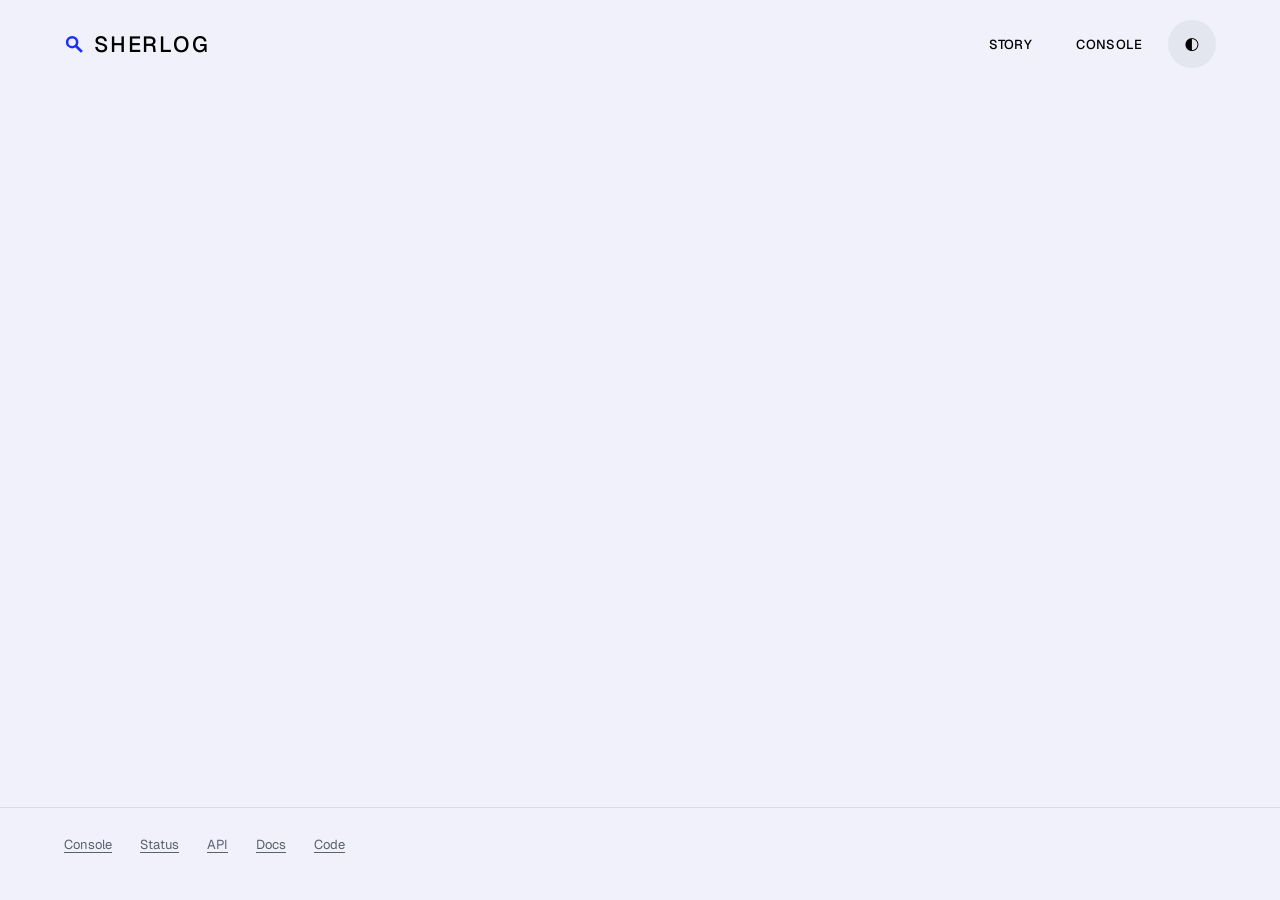
<file: static/guide.html>
<!doctype html>
<html lang="en">
<head>
<meta charset="utf-8">
<meta name="viewport" content="width=device-width, initial-scale=1">
<title><!-- title --></title>
<meta name="description" content="<!-- description -->">
<link rel="icon" href="/static/favicon.svg" type="image/svg+xml">
<link rel="preconnect" href="https://fonts.googleapis.com">
<link rel="preconnect" href="https://fonts.gstatic.com" crossorigin>
<link href="https://fonts.googleapis.com/css2?family=Geist:wght@300..700&family=Geist+Mono:wght@400..600&display=swap" rel="stylesheet">
<link rel="stylesheet" href="/static/shared.css">
<link rel="stylesheet" href="/static/page.css">
<link rel="stylesheet" href="/static/guide.css">
</head>
<body>
<a class="skip" href="#main">Skip to content</a>
<header>
  <div class="wrap">
    <a class="brand" href="/" aria-label="Sherlog home">
      <svg viewBox="0 0 32 32" aria-hidden="true"><circle cx="13" cy="13" r="8" fill="none" stroke="var(--accent)" stroke-width="4"/><path d="M19 19l8 8" stroke="var(--accent)" stroke-width="4.5" stroke-linecap="square"/></svg>
      SHERLOG
    </a>
    <a class="pill home" href="/">Story</a>
    <a class="pill" href="/console">Console</a>
    <button type="button" class="round" id="themeBtn" aria-label="Switch light or dark theme">◐</button>
  </div>
</header>

<div class="wrap guide">
<!-- nav -->
<main id="main">
<article class="doc">
<!-- article -->
</article>
</main>
</div>

<footer>
  <div class="wrap">
    <nav aria-label="Pages"><a href="/console">Console</a><a href="/status">Status</a><a href="/reference">API</a><a href="/guide">Docs</a><a href="https://github.com/shaunmortal/sherlog">Code</a></nav>
  </div>
</footer>

<script src="/static/shared.js"></script>
<script>
$('#themeBtn').addEventListener('click', () => toggleTheme());
</script>
</body>
</html>
</file>
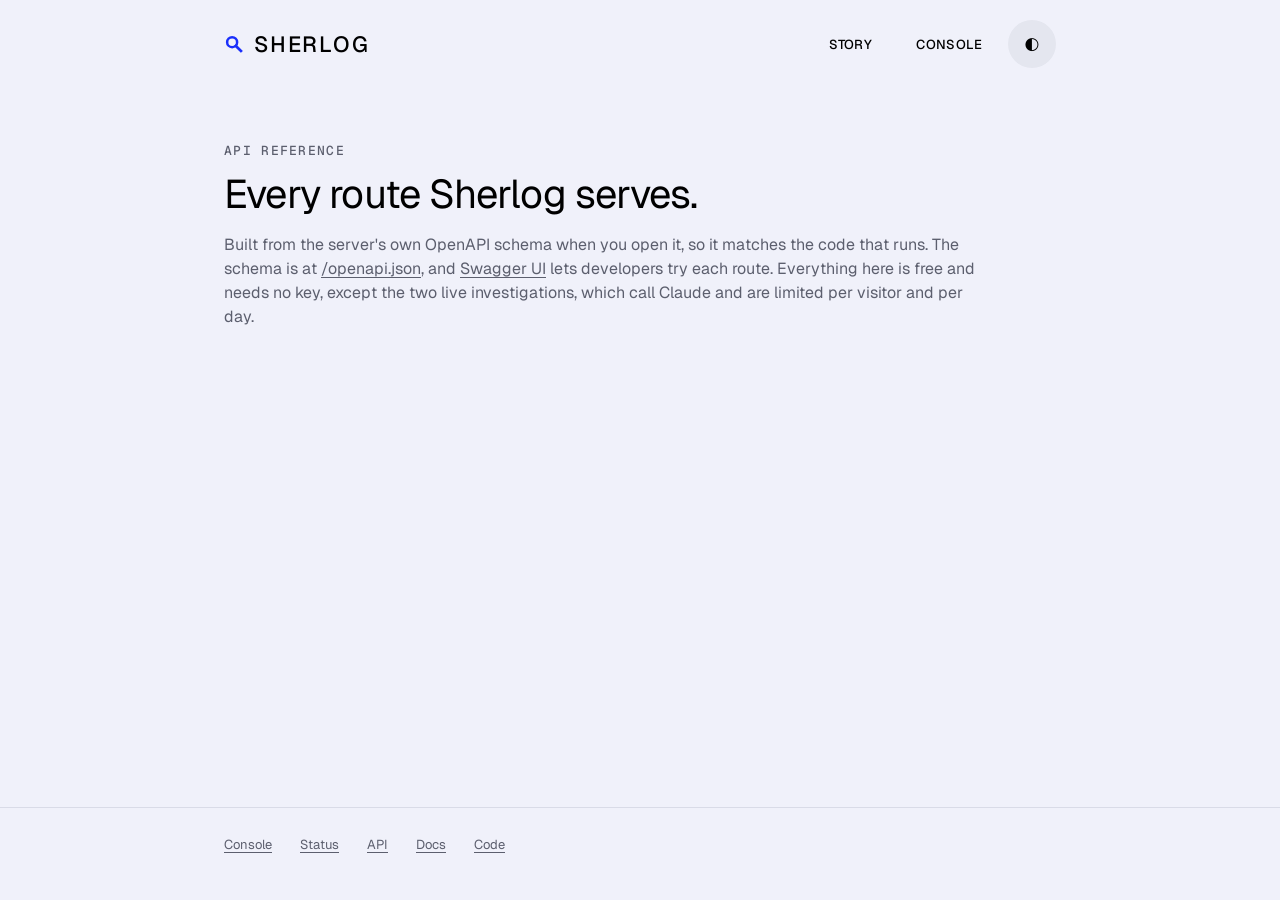
<file: static/reference.html>
<!doctype html>
<html lang="en">
<head>
<meta charset="utf-8">
<meta name="viewport" content="width=device-width, initial-scale=1">
<title>Sherlog API reference</title>
<meta name="description" content="Every route Sherlog serves: the pages, the HTTP API and the MCP endpoint, with their parameters and request bodies.">
<link rel="icon" href="/static/favicon.svg" type="image/svg+xml">
<link rel="preconnect" href="https://fonts.googleapis.com">
<link rel="preconnect" href="https://fonts.gstatic.com" crossorigin>
<link href="https://fonts.googleapis.com/css2?family=Geist:wght@300..700&family=Geist+Mono:wght@400..600&display=swap" rel="stylesheet">
<link rel="stylesheet" href="/static/shared.css">
<link rel="stylesheet" href="/static/page.css">
<style>
  .intro { max-width: 70ch; margin: 0 0 8px; color: var(--muted); font-size: 16px; }
  .intro a { text-underline-offset: 3px; }
  h2 { margin: 48px 0 0; padding-bottom: 10px; border-bottom: 1px solid var(--line-strong); font: 500 13px var(--mono); letter-spacing: .1em; text-transform: uppercase; color: var(--muted); }
  .op { padding: 24px 0; border-bottom: 1px solid var(--line); }
  .op h3 { display: flex; flex-wrap: wrap; align-items: center; gap: 10px; margin: 0 0 10px; font: 500 17px var(--mono); overflow-wrap: anywhere; }
  .method { padding: 2px 10px; border-radius: var(--pill); background: var(--ink); color: var(--on-ink); font: 600 12px var(--mono); letter-spacing: .08em; }
  .op p { max-width: 75ch; margin: 0 0 10px; }
  code { font-family: var(--mono); font-size: .92em; }
  table { width: 100%; margin-top: 6px; border-collapse: collapse; font-size: 14px; }
  caption { padding-bottom: 6px; text-align: left; font: 500 12px var(--sans); letter-spacing: .08em; text-transform: uppercase; color: var(--muted); }
  th, td { padding: 8px 12px 8px 0; border-bottom: 1px solid var(--line); text-align: left; vertical-align: top; }
  thead th { border-bottom-color: var(--line-strong); font: 500 12px var(--sans); color: var(--muted); }
  tbody th { font-weight: 400; white-space: nowrap; }
  td:nth-child(3) { font-family: var(--mono); font-size: 13px; overflow-wrap: anywhere; }
</style>
</head>
<body>
<a class="skip" href="#main">Skip to content</a>
<header>
  <div class="wrap">
    <a class="brand" href="/" aria-label="Sherlog home">
      <svg viewBox="0 0 32 32" aria-hidden="true"><circle cx="13" cy="13" r="8" fill="none" stroke="var(--accent)" stroke-width="4"/><path d="M19 19l8 8" stroke="var(--accent)" stroke-width="4.5" stroke-linecap="square"/></svg>
      SHERLOG
    </a>
    <a class="pill home" href="/">Story</a>
    <a class="pill" href="/console">Console</a>
    <button type="button" class="round" id="themeBtn" aria-label="Switch light or dark theme">◐</button>
  </div>
</header>

<main id="main">
  <div class="wrap">
    <h1>API reference</h1>
    <p class="lede">Every route Sherlog serves.</p>
    <p class="intro">Built from the server's own OpenAPI schema when you open it, so it matches the code that runs. The schema is at <a href="/openapi.json">/openapi.json</a>, and <a href="/docs">Swagger UI</a> lets developers try each route. Everything here is free and needs no key, except the two live investigations, which call Claude and are limited per visitor and per day.</p>
<!-- routes -->
  </div>
</main>

<footer>
  <div class="wrap">
    <nav aria-label="Pages"><a href="/console">Console</a><a href="/status">Status</a><a href="/reference" aria-current="page">API</a><a href="/guide">Docs</a><a href="https://github.com/shaunmortal/sherlog">Code</a></nav>
  </div>
</footer>

<script src="/static/shared.js"></script>
<script>
$('#themeBtn').addEventListener('click', () => toggleTheme());
</script>
</body>
</html>
</file>
<file: static/shared.css>
/* Shared by the story page (/) and the console (/console): colours, type, motion tokens, base. */
/* light: a cool off-white, black type, one electric blue; dark: near-black with the same blue */
:root {
  --bg: #f0f1fa; --sunk: #e4e6ef; --card: #ffffff; --line: #d9dbe7; --line-strong: #b3b6c6; --text: #000000; --muted: #5c5f6e;
  --ink: #1d1f28; --on-ink: #f0f1fa; --accent: #1a2ffb; --on-accent: #ffffff;
  --bad: #c8231a; --bad-soft: #ffe2df; --warn: #a86400;  /* --bad reads at 4.5:1 or more on white, --bg and --bad-soft */ --warn-soft: #fff0d4; --ok: #0d7d48; --ok-soft: #dcf3e6;
  --trace: #0b0c10; --signal: #ff4c41; --signal-wash: rgba(255, 76, 65, .1); --cursor: #4c4f5c; --axis: #868a99; --tip-bg: #ffffff;
  --panel: #0c0d12; --on-panel: #f0f1fa; --lime: #c1ff00;
  --nav-bg: rgba(240, 241, 250, .78);
  --shadow: 0 6px 10px rgba(0, 0, 0, .04), 0 2px 4px rgba(0, 0, 0, .04);
  --radius: 18px; --radius-sm: 12px; --pill: 100px;
  --mono: "Geist Mono", ui-monospace, monospace;
  --sans: "Geist", ui-sans-serif, system-ui, sans-serif;
  /* motion: one set of curves and durations for every page (JS reads the curves too) */
  --ease-quad: cubic-bezier(.25, .46, .45, .94);   /* small hovers */
  --ease-glide: cubic-bezier(.4, 0, .1, 1);       /* most movement: fast out, long settle */
  --ease-snap: cubic-bezier(.35, 0, 0, 1);         /* fills and wipes */
  --ease-expo: cubic-bezier(.16, 1, .3, 1);        /* things arriving */
  --ease-quint: cubic-bezier(.22, 1, .36, 1);      /* reveals */
  --ease-soft: cubic-bezier(.25, .1, .25, 1);      /* page load */
  --ease-drawer: cubic-bezier(.32, .72, 0, 1);     /* sliding indicators */
  --spring: linear(0, .047, .161, .306, .458, .601, .726, .828, .907, .965, 1.005, 1.029, 1.042, 1.046, 1.045, 1.04, 1.033, 1.026, 1.02, 1.014, 1.009, 1.005, 1.002, 1);
  --fast: .1s; --hover: .25s;
  color-scheme: light;
}
@media (prefers-color-scheme: dark) {
  :root:not([data-theme="light"]) {
    --bg: #07080b; --sunk: #12141b; --card: #101219; --line: #22252f; --line-strong: #3a3e4c; --text: #f0f1fa; --muted: #9599a8;
    --ink: #f0f1fa; --on-ink: #07080b; --accent: #4b5dff; --on-accent: #ffffff;
    --bad: #ff5a4f; --bad-soft: #3a1513; --warn: #f2b14a; --warn-soft: #33260c; --ok: #b6f23a; --ok-soft: #1b2a0c;
    --trace: #e8e9f2; --signal: #ff5a4f; --signal-wash: rgba(255, 90, 79, .14); --cursor: #b4b8c6; --axis: #868a99; --tip-bg: #12141b;
    --panel: #101219; --nav-bg: rgba(7, 8, 11, .75); --shadow: none;
    color-scheme: dark;
  }
}
:root[data-theme="dark"] {
  --bg: #07080b; --sunk: #12141b; --card: #101219; --line: #22252f; --line-strong: #3a3e4c; --text: #f0f1fa; --muted: #9599a8;
  --ink: #f0f1fa; --on-ink: #07080b; --accent: #4b5dff; --on-accent: #ffffff;
  --bad: #ff5a4f; --bad-soft: #3a1513; --warn: #f2b14a; --warn-soft: #33260c; --ok: #b6f23a; --ok-soft: #1b2a0c;
  --trace: #e8e9f2; --signal: #ff5a4f; --signal-wash: rgba(255, 90, 79, .14); --cursor: #b4b8c6; --axis: #868a99; --tip-bg: #12141b;
  --panel: #101219; --nav-bg: rgba(7, 8, 11, .75); --shadow: none;
  color-scheme: dark;
}
* { box-sizing: border-box; }
[hidden] { display: none !important; }
body { margin: 0; background: var(--bg); color: var(--text); font: 15px/1.5 var(--sans); -webkit-font-smoothing: antialiased; }
button { font: inherit; color: inherit; cursor: pointer; }
button:disabled { opacity: .45; cursor: not-allowed; }
button:focus-visible, a:focus-visible, .node:focus-visible { outline: 2px solid var(--accent); outline-offset: 2px; }
/* text for screen readers only */
.sr-only { position: absolute; width: 1px; height: 1px; margin: -1px; padding: 0; overflow: hidden; clip-path: inset(50%); white-space: nowrap; border: 0; }
/* keyboard users can jump past the header; the link shows only while it has focus */
.skip { position: fixed; z-index: 100; top: 12px; left: 12px; padding: 12px 20px; border-radius: var(--pill); background: var(--ink); color: var(--on-ink);
  font: 500 14px var(--sans); text-decoration: none; transform: translateY(-200%); }
.skip:focus { transform: none; }
/* service map */
/* requests flow along each call, caller → callee; calls into an unhealthy service glow */
.edge { stroke: var(--line-strong); stroke-width: 1.2; stroke-dasharray: 3 5; animation: flow 1.2s linear infinite; animation-delay: var(--phase, 0s);
  transition: opacity var(--hover) var(--ease-quad), stroke var(--hover) var(--ease-quad); }
@keyframes flow { to { stroke-dashoffset: -16; } }
.edge.sick { stroke: var(--signal); stroke-width: 1.6; animation-duration: .6s; }
#arrowHead, .arrow-head { fill: var(--line-strong); }
.node { cursor: pointer; transition: opacity var(--hover) var(--ease-quad); }
.node .halo { fill: none; stroke: var(--bad); stroke-width: 2; opacity: 0; transform-box: fill-box; transform-origin: center; }
.node.flash .halo { animation: halo 1s var(--ease-expo); }
@keyframes halo { from { opacity: .7; transform: scale(1); } to { opacity: 0; transform: scale(1.4, 1.9); } }
.node rect.box { fill: var(--bg); stroke: var(--line-strong); stroke-width: 1.2; transition: fill .3s var(--ease-quad), stroke .3s var(--ease-quad); }
.node text { fill: var(--text); font: 500 13px var(--mono); pointer-events: none; }
.node.warn rect.box { fill: var(--warn-soft); stroke: var(--warn); }
.node.bad rect.box { fill: var(--bad-soft); stroke: var(--bad); }
.node.culprit rect.box { stroke-width: 2.6; }
.node:hover rect.box { stroke: var(--text); }
.pill text { font: 600 9px var(--mono); fill: #fff; letter-spacing: .06em; }
.pill.you rect { fill: #3654c9; } .pill.ai rect { fill: #2e7a4b; } .pill.culprit rect { fill: #c43a22; }
.pill .pop { transform-box: fill-box; transform-origin: center; animation: pop .6s var(--spring); }
@keyframes pop { from { opacity: 0; transform: scale(.4); } }
.pill.verified rect { fill: var(--ink); } .pill.verified text { fill: var(--on-ink); }

.pre { opacity: 0; }  /* waiting to be revealed on scroll */
::view-transition-old(root), ::view-transition-new(root) { animation-duration: .35s; animation-timing-function: var(--ease-quad); }
@media (prefers-reduced-motion: reduce) { *, *::before, *::after { animation: none !important; transition: none !important; } }
</file>
<file: static/page.css>
/* Shared by the plain pages (status, API reference, 404): one column, the story page's brand, theme button and pill
   links in the header, and its page links in the footer. Every target is 48px. */
a { color: inherit; }
/* the footer stays at the bottom of the screen, so it does not jump down once a page fills in */
body { display: flex; flex-direction: column; min-height: 100vh; }
main { flex: 1; padding: 6vh 0 12vh; }
.wrap { max-width: 880px; margin: 0 auto; padding: 0 24px; }
@media (max-width: 760px) { .wrap { padding: 0 16px; } }

header .wrap { display: flex; align-items: center; gap: 8px; padding-top: 20px; padding-bottom: 20px; }
.brand { display: flex; align-items: center; gap: 10px; min-height: 48px; margin-right: auto; font: 500 22px/1 var(--sans); letter-spacing: .08em; text-decoration: none; }
.brand svg { width: 20px; height: 20px; }
.pill { display: inline-flex; align-items: center; min-height: 48px; padding: 0 18px; border-radius: var(--pill); font: 500 13px var(--sans); letter-spacing: .03em; text-transform: uppercase; text-decoration: none; transition: background-color var(--hover) var(--ease-quad); }
.pill:hover { background: var(--sunk); }
.round { flex: none; width: 48px; height: 48px; display: grid; place-items: center; border: 0; border-radius: 50%; background: var(--sunk); color: var(--text); font-size: 17px; }
@media (max-width: 480px) { .pill { padding: 0 12px; } .brand { font-size: 18px; } }
@media (max-width: 400px) { .home { display: none; } }  /* the brand links home too */

h1 { margin: 0 0 12px; font: 500 13px var(--mono); letter-spacing: .1em; text-transform: uppercase; color: var(--muted); }
.lede { margin: 0 0 16px; font: 400 clamp(26px, 3.6vw, 40px)/1.15 var(--sans); letter-spacing: -.02em; }

footer { border-top: 1px solid var(--line); padding: 12px 0 32px; font: 13px var(--sans); color: var(--muted); }
footer nav { display: flex; flex-wrap: wrap; gap: 4px; margin: 0 -12px; }  /* the margin keeps the words in line */
footer a { display: inline-flex; align-items: center; min-height: 48px; padding: 0 12px; text-underline-offset: 3px; }
footer a:hover { color: var(--text); }
</file>
<file: static/guide.css>
/* The docs (/guide): the page list on the left, the page on the right; one column on a phone, the list on top.
   Links are underlined and keep the text's colour, so they read in both themes. Every target is at least 24px. */
.wrap { max-width: 1200px; }
.guide { flex: 1; display: grid; grid-template-columns: 230px minmax(0, 1fr); gap: 56px; align-items: start; padding-top: 5vh; padding-bottom: 12vh; }
.guide main { padding: 0; min-width: 0; }

/* ---- the page list ---- */
.pages { position: sticky; top: 24px; max-height: calc(100vh - 48px); overflow-y: auto; font-size: 14px; }
.pages ul { margin: 0; padding: 0; list-style: none; }
.pages a { display: block; padding: 7px 12px; border-radius: var(--radius-sm); color: var(--muted); text-decoration: none; transition: background-color var(--hover) var(--ease-quad); }
.pages a:hover { color: var(--text); background: var(--sunk); }
.pages a[aria-current="page"] { color: var(--text); background: var(--sunk); font-weight: 500; }
.pages ul ul { margin: 4px 0 10px 14px; padding-left: 8px; border-left: 1px solid var(--line); }
.pages ul ul a { padding: 5px 10px; font-size: 13px; }
.pages code { font: .92em var(--mono); }

/* ---- the page ---- */
.doc { max-width: 78ch; font-size: 16px; line-height: 1.65; overflow-wrap: break-word; }
.doc h1 { margin: 0 0 24px; font: 400 clamp(28px, 3.6vw, 42px)/1.15 var(--sans); letter-spacing: -.02em; text-transform: none; color: var(--text); }
.doc h2 { margin: 56px 0 14px; font: 500 24px/1.25 var(--sans); letter-spacing: -.01em; }
.doc h3 { margin: 36px 0 10px; font: 500 18px/1.35 var(--sans); }
.doc h4, .doc h5, .doc h6 { margin: 28px 0 8px; font: 500 16px/1.4 var(--sans); }
.doc :is(h1, h2, h3, h4, h5, h6) { scroll-margin-top: 24px; }
.anchor { display: inline-grid; place-items: center; min-width: 24px; min-height: 24px; margin-left: 4px; color: var(--muted); font-weight: 400; text-decoration: none; }
.anchor:hover { color: var(--text); }
.doc p, .doc ul, .doc ol, .doc blockquote { margin: 0 0 16px; }
.doc ul, .doc ol { padding-left: 24px; }
.doc li + li, .doc li > ul, .doc li > ol { margin-top: 6px; }
.doc li > ul, .doc li > ol { margin-bottom: 0; }
.doc a { text-decoration-color: var(--accent); text-decoration-thickness: 1px; text-underline-offset: 3px; }
.doc a:hover { text-decoration-thickness: 2px; }
.doc code { padding: .1em .35em; border-radius: 6px; background: var(--sunk); font: .88em var(--mono); }
.doc pre { margin: 0 0 20px; padding: 16px 18px; overflow-x: auto; border: 1px solid var(--line); border-radius: var(--radius-sm); background: var(--card); font: 13px/1.6 var(--mono); }
.doc pre code { padding: 0; background: none; font: inherit; }
.doc blockquote { padding: 2px 0 2px 16px; border-left: 3px solid var(--accent); color: var(--muted); }
.doc hr { margin: 40px 0; border: 0; border-top: 1px solid var(--line); }
.diagram { margin: 0 0 20px; }
.diagram pre { margin-bottom: 8px; }
.diagram figcaption, .source { color: var(--muted); font-size: 14px; }
.source { margin-top: 56px; padding-top: 16px; border-top: 1px solid var(--line); }
pre:focus-visible, .table:focus-visible { outline: 2px solid var(--accent); outline-offset: 2px; }

/* tables scroll sideways inside their own box when they are wider than the page */
.table { margin: 0 0 20px; overflow-x: auto; }
.doc table { width: 100%; border-collapse: collapse; font-size: 14px; line-height: 1.5; }
.doc th, .doc td { padding: 8px 14px 8px 0; border-bottom: 1px solid var(--line); text-align: left; vertical-align: top; }
.doc thead th { border-bottom-color: var(--line-strong); color: var(--muted); font-weight: 500; }
.doc .right { text-align: right; }
.doc .center { text-align: center; }
.doc td code, .doc th code { white-space: nowrap; }

/* ---- the index ---- */
.doc .lede { max-width: 60ch; margin: 0 0 8px; color: var(--muted); font: 400 19px/1.5 var(--sans); letter-spacing: 0; }
.doc .cards { display: grid; grid-template-columns: repeat(auto-fill, minmax(260px, 1fr)); gap: 12px; margin: 32px 0 8px; padding: 0; list-style: none; }
.doc .cards li { margin: 0; }
.cards a { display: flex; flex-direction: column; gap: 6px; height: 100%; padding: 20px 22px; border: 1px solid var(--line); border-radius: var(--radius); background: var(--card); text-decoration: none; transition: border-color var(--hover) var(--ease-quad); }
.cards a:hover { border-color: var(--line-strong); }
.cards .name { font: 500 17px/1.3 var(--sans); }
.cards .summary { color: var(--muted); font-size: 14px; line-height: 1.5; }

@media (max-width: 900px) {
  .guide { grid-template-columns: minmax(0, 1fr); gap: 28px; padding-top: 2vh; }
  .pages { position: static; max-height: none; overflow: visible; }
  .pages > ul { display: flex; flex-wrap: wrap; gap: 8px; }
  .pages ul ul { display: none; }
  .pages a { padding: 8px 14px; border: 1px solid var(--line); border-radius: var(--pill); font-size: 13px; }
  .doc { font-size: 15px; }
  .doc h2 { margin-top: 44px; font-size: 21px; }
}
</file>
